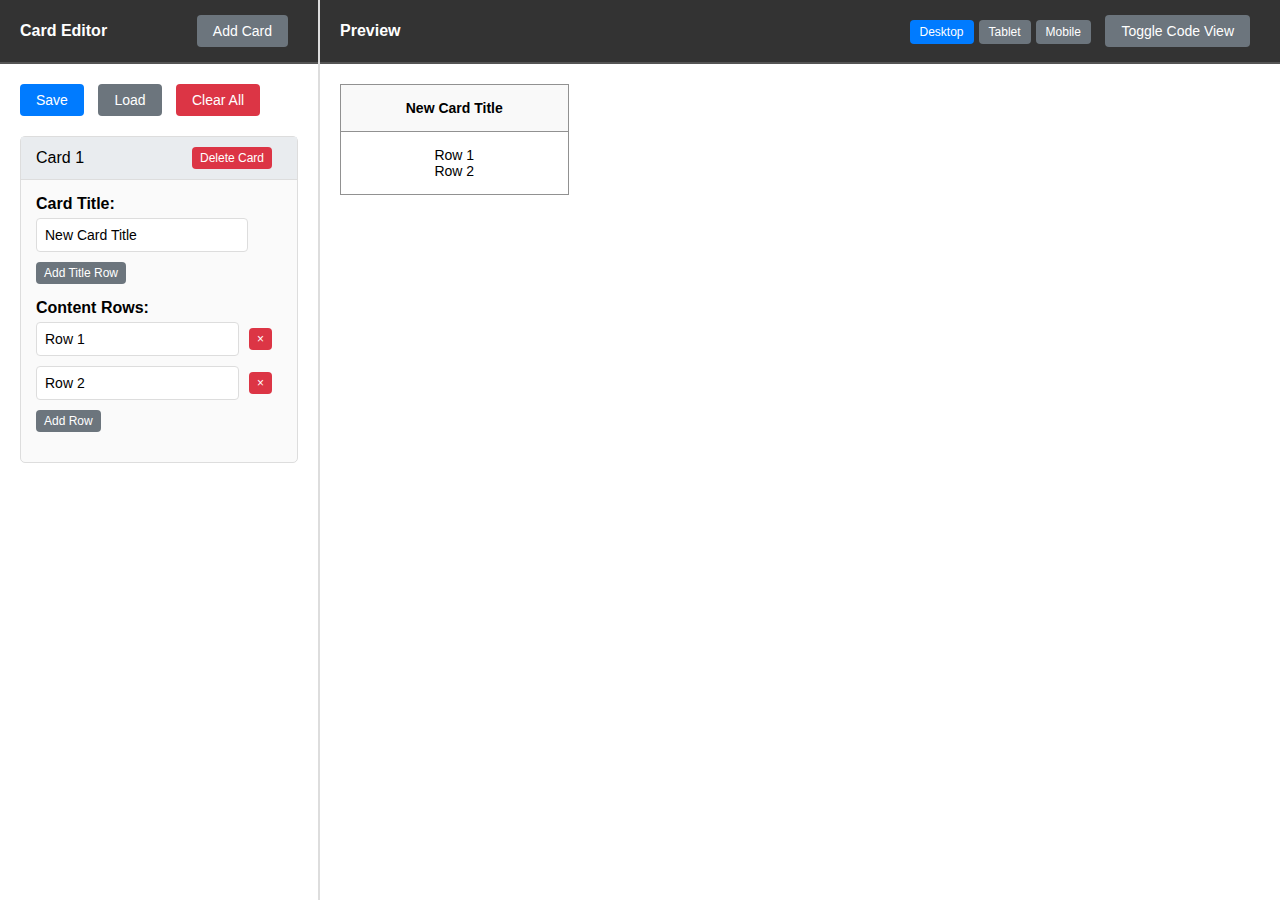
<file: index.html>
<!DOCTYPE html>
<html lang="en">
<head>
    <meta charset="UTF-8">
    <meta name="viewport" content="width=device-width, initial-scale=1.0, maximum-scale=1.0">
    <title>Spec Card Generator</title>
    <style>
        /* Original Card Styles */
        .specs-container {
            display: grid;
            grid-template-columns: repeat(4, 1fr);
            gap: 2px;
            margin-bottom: 50px;
        }

        .spec-card {
            border: 1px solid rgb(145, 145, 145);
            background-color: #ffffff;
            text-align: center;
            font-size: 14px;
        }

        .spec-header {
            background-color: #f9f9f9;
            padding: 15px;
            font-weight: bold;
            border-bottom: 1px solid rgb(145, 145, 145);
            min-height: 28px;
        }

        .spec-content {
            padding: 15px;
            word-break: break-word;
            white-space: normal;
        }

        .mobile-br,
        .mobile-hyphen {
            display: none;
        }

        @media (max-width: 768px) {
            .specs-container {
                grid-template-columns: repeat(2, 1fr);
            }
            .spec-card {
                font-size: 13px;
            }
            .spec-header,
            .spec-content {
                padding: 10px;
            }
            .mobile-br {
                display: inline;
            }
            .mobile-hyphen::after {
                content: "-";
            }
            .mobile-hyphen {
                display: inline;
            }
        }

        @media (max-width: 480px) {
            .specs-container {
                grid-template-columns: 1fr;
            }
            .spec-card {
                font-size: 12px;
            }
            .spec-header,
            .spec-content {
                padding: 8px;
            }
        }

        /* App Layout Styles */
        * {
            box-sizing: border-box;
        }

        body {
            font-family: Arial, sans-serif;
            margin: 0;
            padding: 0;
            background-color: #f5f5f5;
        }

        .app-container {
            display: flex;
            height: 100vh;
        }

        .editor-panel {
            width: 25%;
            background-color: #fff;
            border-right: 2px solid #ddd;
            overflow-y: auto;
            display: flex;
            flex-direction: column;
        }

        .preview-panel {
            width: 75%;
            background-color: #fff;
            overflow-y: auto;
            display: flex;
            flex-direction: column;
        }

        .panel-header {
            background-color: #333;
            color: white;
            padding: 15px 20px;
            font-weight: bold;
            display: flex;
            justify-content: space-between;
            align-items: center;
            position: sticky;
            top: 0;
            z-index: 100;
            border-bottom: 2px solid #555;
        }

        .editor-content {
            padding: 20px;
            flex: 1;
            overflow-y: auto;
        }

        .preview-content {
            padding: 20px;
            flex: 1;
            overflow-y: auto;
        }

        /* Control Styles */
        .controls {
            margin-bottom: 20px;
        }

        .btn {
            background-color: #007bff;
            color: white;
            border: none;
            padding: 8px 16px;
            cursor: pointer;
            border-radius: 4px;
            margin-right: 10px;
            font-size: 14px;
        }

        .btn:hover {
            background-color: #0056b3;
        }

        .btn-danger {
            background-color: #dc3545;
        }

        .btn-danger:hover {
            background-color: #c82333;
        }

        .btn-secondary {
            background-color: #6c757d;
        }

        .btn-secondary:hover {
            background-color: #545b62;
        }

        /* Card Editor Styles */
        .card-editor {
            border: 1px solid #ddd;
            margin-bottom: 20px;
            border-radius: 5px;
            background-color: #fafafa;
        }

        .card-editor-header {
            background-color: #e9ecef;
            padding: 10px 15px;
            border-bottom: 1px solid #ddd;
            display: flex;
            justify-content: space-between;
            align-items: center;
        }

        .form-group {
            margin-bottom: 15px;
        }

        .form-group label {
            display: block;
            margin-bottom: 5px;
            font-weight: bold;
        }

        .form-control {
            width: 100%;
            padding: 8px;
            border: 1px solid #ddd;
            border-radius: 4px;
            font-size: 14px;
        }

        textarea.form-control {
            resize: vertical;
            min-height: 100px;
        }

        .card-content {
            padding: 15px;
        }

        .row-editor {
            display: flex;
            margin-bottom: 10px;
            align-items: center;
        }

        .row-editor input {
            flex: 1;
            margin-right: 10px;
        }

        .btn-sm {
            padding: 4px 8px;
            font-size: 12px;
        }

        /* Code view styles */
        #codeArea {
            background-color: #f8f9fa;
            border: 1px solid #e9ecef;
            border-radius: 5px;
            padding: 15px;
            position: relative;
        }

        #codeArea pre {
            margin: 0;
            white-space: pre-wrap;
            word-wrap: break-word;
        }

        #codeArea code {
            background-color: transparent;
            color: #495057;
            font-family: 'Courier New', monospace;
            font-size: 12px;
            line-height: 1.4;
        }

        .copy-btn {
            position: absolute;
            top: 10px;
            right: 10px;
            background-color: #6c757d;
            color: white;
            border: none;
            padding: 5px 10px;
            cursor: pointer;
            border-radius: 4px;
            font-size: 12px;
            opacity: 0.8;
            transition: opacity 0.2s;
        }

        .copy-btn:hover {
            opacity: 1;
            background-color: #545b62;
        }

        .copy-btn.copied {
            background-color: #28a745;
        }

        /* Viewport switcher styles */
        .viewport-controls {
            display: flex;
            gap: 5px;
        }

        .viewport-btn {
            background-color: #6c757d;
            color: white;
            border: none;
            padding: 5px 10px;
            cursor: pointer;
            border-radius: 4px;
            font-size: 12px;
        }

        .viewport-btn:hover {
            background-color: #545b62;
        }

        .viewport-btn.active {
            background-color: #007bff;
        }

        .viewport-btn.active:hover {
            background-color: #0056b3;
        }

        /* Preview container with responsive simulation */
        .preview-container {
            transition: max-width 0.3s ease;
            margin: 0 auto;
        }

        .preview-container.desktop {
            max-width: 100%;
        }

        .preview-container.tablet {
            max-width: 768px;
            border: 2px solid #ddd;
            border-radius: 8px;
            overflow: hidden;
        }

        .preview-container.mobile {
            max-width: 480px;
            border: 2px solid #ddd;
            border-radius: 8px;
            overflow: hidden;
        }

        /* Force column layouts based on viewport simulation */
        .preview-container.tablet .specs-container {
            grid-template-columns: repeat(2, 1fr) !important;
        }

        .preview-container.mobile .specs-container {
            grid-template-columns: 1fr !important;
        }
    </style>
</head>
<body>
    <div class="app-container">
        <!-- Editor Panel -->
        <div class="editor-panel">
            <div class="panel-header">
                <span>Card Editor</span>
                <div>
                    <button class="btn btn-secondary" onclick="addCard()">Add Card</button>
                </div>
            </div>
            <div class="editor-content">
                <div class="controls">
                    <button class="btn" onclick="saveData()">Save</button>
                    <button class="btn btn-secondary" onclick="loadData()">Load</button>
                    <button class="btn btn-danger" onclick="clearAll()">Clear All</button>
                </div>
                <div id="cardsEditor">
                    <!-- Cards will be dynamically added here -->
                </div>
            </div>
        </div>

        <!-- Preview Panel -->
        <div class="preview-panel">
            <div class="panel-header">
                <span>Preview</span>
                <div>
                    <div class="viewport-controls" style="display: inline-flex; margin-right: 10px;">
                        <button class="viewport-btn active" onclick="setViewport('desktop')">Desktop</button>
                        <button class="viewport-btn" onclick="setViewport('tablet')">Tablet</button>
                        <button class="viewport-btn" onclick="setViewport('mobile')">Mobile</button>
                    </div>
                    <button class="btn btn-secondary" onclick="toggleView()">Toggle Code View</button>
                </div>
            </div>
            <div class="preview-content">
                <div class="preview-container desktop" id="previewContainer">
                    <div id="previewArea">
                        <!-- Preview content will be generated here -->
                    </div>
                </div>
                <div id="codeArea" style="display: none;">
                    <button class="copy-btn" onclick="copyCode()">Copy</button>
                    <pre><code id="generatedCode"></code></pre>
                </div>
            </div>
        </div>
    </div>

    <script>
        // Global variables
        let cards = [];
        let isCodeView = false;
        let cardIdCounter = 0;
        let currentViewport = 'desktop';

        // Initialize app
        function init() {
            loadData();
            if (cards.length === 0) {
                // Add a default card if none exist
                addCard();
            }
            renderEditor();
            updatePreview();
        }

        // Add new card
        function addCard() {
            console.log('addCard function called');
            const newCard = {
                id: ++cardIdCounter,
                title: ['New Card Title'],
                rows: ['Row 1', 'Row 2']
            };
            cards.push(newCard);
            console.log('Cards array:', cards);
            renderEditor();
            updatePreview();
        }

        // Delete card
        function deleteCard(cardId) {
            cards = cards.filter(card => card.id !== cardId);
            renderEditor();
            updatePreview();
        }

        // Update card title
        function updateCardTitle(cardId, rowIndex, newTitle) {
            const card = cards.find(c => c.id === cardId);
            if (card && card.title[rowIndex] !== undefined) {
                card.title[rowIndex] = newTitle;
                updatePreview();
            }
        }

        // Add title row to card
        function addTitleRow(cardId) {
            const card = cards.find(c => c.id === cardId);
            if (card) {
                card.title.push('New Title Row');
                renderEditor();
                updatePreview();
            }
        }

        // Delete title row from card
        function deleteTitleRow(cardId, rowIndex) {
            const card = cards.find(c => c.id === cardId);
            if (card && card.title.length > 1) {
                card.title.splice(rowIndex, 1);
                renderEditor();
                updatePreview();
            }
        }

        // Add row to card
        function addRow(cardId) {
            const card = cards.find(c => c.id === cardId);
            if (card) {
                card.rows.push('New Row');
                renderEditor();
                updatePreview();
            }
        }

        // Delete row from card
        function deleteRow(cardId, rowIndex) {
            const card = cards.find(c => c.id === cardId);
            if (card && card.rows.length > 1) {
                card.rows.splice(rowIndex, 1);
                renderEditor();
                updatePreview();
            }
        }

        // Update row content
        function updateRow(cardId, rowIndex, newContent) {
            const card = cards.find(c => c.id === cardId);
            if (card && card.rows[rowIndex] !== undefined) {
                card.rows[rowIndex] = newContent;
                updatePreview();
            }
        }

        // Escape HTML function
        function escapeHtml(text) {
            const div = document.createElement('div');
            div.textContent = text;
            return div.innerHTML;
        }

        // Render editor panel
        function renderEditor() {
            const editorContainer = document.getElementById('cardsEditor');
            editorContainer.innerHTML = '';

            cards.forEach(card => {
                const cardEditor = document.createElement('div');
                cardEditor.className = 'card-editor';
                cardEditor.innerHTML = `
                    <div class="card-editor-header">
                        <span>Card ${card.id}</span>
                        <button class="btn btn-danger btn-sm" onclick="deleteCard(${card.id})">Delete Card</button>
                    </div>
                    <div class="card-content">
                        <div class="form-group">
                            <label>Card Title:</label>
                            <div id="title-rows-${card.id}">
                                ${card.title.map((titleRow, index) => `
                                    <div class="row-editor">
                                        <input type="text" class="form-control" value="${escapeHtml(titleRow)}" 
                                               onchange="updateCardTitle(${card.id}, ${index}, this.value)"
                                               placeholder="Enter title (HTML allowed: &lt;br&gt;, &lt;sup&gt;, &lt;sub&gt;)">
                                        ${card.title.length > 1 ? 
                                            `<button class="btn btn-danger btn-sm" onclick="deleteTitleRow(${card.id}, ${index})">×</button>` : 
                                            '<div style="width: 24px;"></div>'
                                        }
                                    </div>
                                `).join('')}
                            </div>
                            <button class="btn btn-secondary btn-sm" onclick="addTitleRow(${card.id})">Add Title Row</button>
                        </div>
                        <div class="form-group">
                            <label>Content Rows:</label>
                            <div id="rows-${card.id}">
                                ${card.rows.map((row, index) => `
                                    <div class="row-editor">
                                        <input type="text" class="form-control" value="${escapeHtml(row)}" 
                                               onchange="updateRow(${card.id}, ${index}, this.value)"
                                               placeholder="Enter content (HTML allowed: &lt;br&gt;, &lt;sup&gt;, &lt;sub&gt;)">
                                        ${card.rows.length > 1 ? 
                                            `<button class="btn btn-danger btn-sm" onclick="deleteRow(${card.id}, ${index})">×</button>` : 
                                            '<div style="width: 24px;"></div>'
                                        }
                                    </div>
                                `).join('')}
                            </div>
                            <button class="btn btn-secondary btn-sm" onclick="addRow(${card.id})">Add Row</button>
                        </div>
                    </div>
                `;
                editorContainer.appendChild(cardEditor);
            });
        }

        // Generate HTML code
        function generateHTML() {
            const cardsHTML = cards.map(card => `
      <div class="spec-card">
        <div class="spec-header">${card.title.join('<br />\n        ')}</div>
        <div class="spec-content">
          ${card.rows.join('<br />\n          ')}
        </div>
      </div>`).join('\n      ');

            return `<!DOCTYPE html>
<html lang="de">
  <head>
    <meta charset="UTF-8" />
    <meta
      name="viewport"
      content="width=device-width, initial-scale=1.0, maximum-scale=1.0"
    />
    <style>
      body {
        font-family: Arial, sans-serif;
        padding: 0 10px 0 10px;
      }

      .specs-container {
        display: grid;
        grid-template-columns: repeat(4, 1fr);
        gap: 2px;
        margin-bottom: 50px;
      }

      .spec-card {
        border: 1px solid rgb(145, 145, 145);
        background-color: #ffffff;
        text-align: center;
        font-size: 14px;
      }

      .spec-header {
        background-color: #f9f9f9;
        padding: 15px;
        font-weight: bold;
        border-bottom: 1px solid rgb(145, 145, 145);
        min-height: 28px;
      }

      .spec-content {
        padding: 15px;
        word-break: break-word;
        white-space: normal;
      }

      .mobile-br,
      .mobile-hyphen {
        display: none;
      }

      @media (max-width: 768px) {
        .specs-container {
          grid-template-columns: repeat(2, 1fr);
        }
        .spec-card {
          font-size: 13px;
        }
        .spec-header,
        .spec-content {
          padding: 10px;
        }
        .mobile-br {
          display: inline;
        }
        .mobile-hyphen::after {
          content: "-";
        }
        .mobile-hyphen {
          display: inline;
        }
      }

      @media (max-width: 480px) {
        .specs-container {
          grid-template-columns: 1fr;
        }
        .spec-card {
          font-size: 12px;
        }
        .spec-header,
        .spec-content {
          padding: 8px;
        }
      }
    </style>
  </head>
  <body>
    <div class="specs-container">
      ${cardsHTML}
    </div>
  </body>
</html>`;
        }

        // Update preview
        function updatePreview() {
            const previewArea = document.getElementById('previewArea');
            const codeArea = document.getElementById('generatedCode');
            
            // Generate cards HTML for preview
            const cardsHTML = cards.map(card => `
                <div class="spec-card">
                    <div class="spec-header">${card.title.join('<br />')}</div>
                    <div class="spec-content">
                        ${card.rows.join('<br />')}
                    </div>
                </div>
            `).join('');
            
            previewArea.innerHTML = `<div class="specs-container">${cardsHTML}</div>`;
            codeArea.textContent = generateHTML();
        }

        // Save data to localStorage
        function saveData() {
            try {
                localStorage.setItem('specCards', JSON.stringify(cards));
                localStorage.setItem('cardIdCounter', cardIdCounter.toString());
                alert('Data saved successfully!');
            } catch (e) {
                alert('Error saving data: ' + e.message);
            }
        }

        // Load data from localStorage
        function loadData() {
            try {
                const savedCards = localStorage.getItem('specCards');
                const savedCounter = localStorage.getItem('cardIdCounter');
                
                if (savedCards) {
                    cards = JSON.parse(savedCards);
                    
                    // Convert old title format (string) to new format (array)
                    cards.forEach(card => {
                        if (typeof card.title === 'string') {
                            card.title = [card.title];
                        }
                    });
                    
                    renderEditor();
                    updatePreview();
                }
                if (savedCounter) {
                    cardIdCounter = parseInt(savedCounter);
                }
            } catch (e) {
                console.error('Error loading data:', e);
                cards = [];
                cardIdCounter = 0;
            }
        }

        // Clear all data
        function clearAll() {
            if (confirm('Are you sure you want to clear all cards?')) {
                cards = [];
                cardIdCounter = 0;
                renderEditor();
                updatePreview();
                localStorage.removeItem('specCards');
                localStorage.removeItem('cardIdCounter');
            }
        }

        // Toggle between preview and code view
        function toggleView() {
            isCodeView = !isCodeView;
            const previewArea = document.getElementById('previewArea');
            const codeArea = document.getElementById('codeArea');
            const toggleBtn = event.target;

            if (isCodeView) {
                previewArea.style.display = 'none';
                codeArea.style.display = 'block';
                toggleBtn.textContent = 'Show Preview';
            } else {
                previewArea.style.display = 'block';
                codeArea.style.display = 'none';
                toggleBtn.textContent = 'Toggle Code View';
            }
        }

        // Copy code to clipboard
        function copyCode() {
            const codeElement = document.getElementById('generatedCode');
            const copyBtn = document.querySelector('.copy-btn');
            
            if (navigator.clipboard && window.isSecureContext) {
                // Use modern clipboard API
                navigator.clipboard.writeText(codeElement.textContent).then(function() {
                    showCopyFeedback(copyBtn);
                }).catch(function(err) {
                    console.error('Could not copy text: ', err);
                    fallbackCopyText(codeElement.textContent, copyBtn);
                });
            } else {
                // Fallback for older browsers or non-secure contexts
                fallbackCopyText(codeElement.textContent, copyBtn);
            }
        }

        // Fallback copy method
        function fallbackCopyText(text, copyBtn) {
            const textArea = document.createElement('textarea');
            textArea.value = text;
            textArea.style.position = 'fixed';
            textArea.style.left = '-999999px';
            textArea.style.top = '-999999px';
            document.body.appendChild(textArea);
            textArea.focus();
            textArea.select();
            
            try {
                document.execCommand('copy');
                showCopyFeedback(copyBtn);
            } catch (err) {
                console.error('Fallback: Could not copy text: ', err);
            }
            
            document.body.removeChild(textArea);
        }

        // Show copy feedback
        function showCopyFeedback(copyBtn) {
            const originalText = copyBtn.textContent;
            copyBtn.textContent = 'Copied!';
            copyBtn.classList.add('copied');
            
            setTimeout(function() {
                copyBtn.textContent = originalText;
                copyBtn.classList.remove('copied');
            }, 2000);
        }

        // Set viewport for preview
        function setViewport(viewport) {
            currentViewport = viewport;
            const previewContainer = document.getElementById('previewContainer');
            const viewportButtons = document.querySelectorAll('.viewport-btn');
            
            // Update container class
            previewContainer.className = 'preview-container ' + viewport;
            
            // Update active button
            viewportButtons.forEach(btn => {
                btn.classList.remove('active');
                if (btn.textContent.toLowerCase() === viewport) {
                    btn.classList.add('active');
                }
            });
        }

        // Initialize when page loads
        document.addEventListener('DOMContentLoaded', init);
    </script>
</body>
</html>
</file>
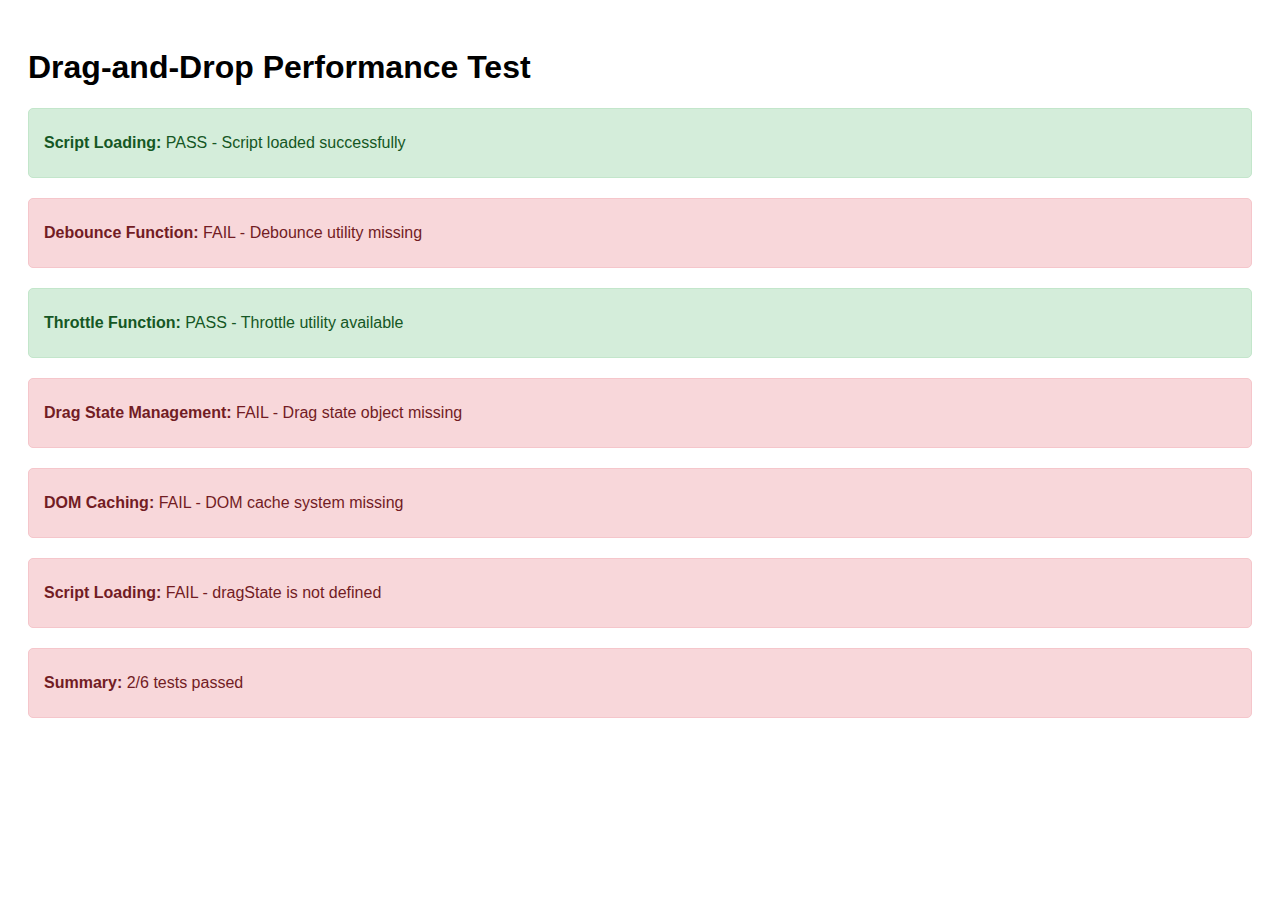
<file: test-performance.html>
<!DOCTYPE html>
<html lang="en">
<head>
    <meta charset="UTF-8">
    <meta name="viewport" content="width=device-width, initial-scale=1.0">
    <title>Performance Test</title>
    <style>
        body { font-family: Arial, sans-serif; padding: 20px; }
        .test-results { margin: 20px 0; padding: 15px; border: 1px solid #ddd; border-radius: 5px; }
        .pass { background-color: #d4edda; border-color: #c3e6cb; color: #155724; }
        .fail { background-color: #f8d7da; border-color: #f5c6cb; color: #721c24; }
        .test-item { margin: 10px 0; }
    </style>
</head>
<body>
    <h1>Drag-and-Drop Performance Test</h1>
    <div id="test-results"></div>

    <script>
        // Test if all optimizations are working
        function runPerformanceTests() {
            const results = [];
            const resultsDiv = document.getElementById('test-results');

            // Test 1: Check if script loads without errors
            try {
                fetch('script.js')
                    .then(response => response.text())
                    .then(script => {
                        eval(script);
                        results.push({ name: 'Script Loading', status: 'PASS', message: 'Script loaded successfully' });

                        // Test 2: Check if utility functions exist
                        if (typeof debounce === 'function') {
                            results.push({ name: 'Debounce Function', status: 'PASS', message: 'Debounce utility available' });
                        } else {
                            results.push({ name: 'Debounce Function', status: 'FAIL', message: 'Debounce utility missing' });
                        }

                        if (typeof throttle === 'function') {
                            results.push({ name: 'Throttle Function', status: 'PASS', message: 'Throttle utility available' });
                        } else {
                            results.push({ name: 'Throttle Function', status: 'FAIL', message: 'Throttle utility missing' });
                        }

                        // Test 3: Check if dragState object exists
                        if (typeof dragState === 'object' && dragState.hasOwnProperty('isDragging')) {
                            results.push({ name: 'Drag State Management', status: 'PASS', message: 'Drag state object available' });
                        } else {
                            results.push({ name: 'Drag State Management', status: 'FAIL', message: 'Drag state object missing' });
                        }

                        // Test 4: Check if DOM cache exists
                        if (typeof domCache === 'object' && typeof domCache.getEditorContainer === 'function') {
                            results.push({ name: 'DOM Caching', status: 'PASS', message: 'DOM cache system available' });
                        } else {
                            results.push({ name: 'DOM Caching', status: 'FAIL', message: 'DOM cache system missing' });
                        }

                        // Test 5: Check if touch device detection works
                        if (typeof dragState.isTouchDevice === 'boolean') {
                            results.push({ name: 'Touch Detection', status: 'PASS', message: `Touch device: ${dragState.isTouchDevice}` });
                        } else {
                            results.push({ name: 'Touch Detection', status: 'FAIL', message: 'Touch detection missing' });
                        }

                        displayResults(results);
                    })
                    .catch(error => {
                        results.push({ name: 'Script Loading', status: 'FAIL', message: error.message });
                        displayResults(results);
                    });
            } catch (error) {
                results.push({ name: 'Script Loading', status: 'FAIL', message: error.message });
                displayResults(results);
            }
        }

        function displayResults(results) {
            const resultsDiv = document.getElementById('test-results');
            resultsDiv.innerHTML = '';

            results.forEach(result => {
                const div = document.createElement('div');
                div.className = `test-results ${result.status.toLowerCase() === 'pass' ? 'pass' : 'fail'}`;
                div.innerHTML = `
                    <div class="test-item">
                        <strong>${result.name}:</strong> ${result.status} - ${result.message}
                    </div>
                `;
                resultsDiv.appendChild(div);
            });

            // Performance summary
            const passCount = results.filter(r => r.status === 'PASS').length;
            const totalTests = results.length;
            const summaryDiv = document.createElement('div');
            summaryDiv.className = `test-results ${passCount === totalTests ? 'pass' : 'fail'}`;
            summaryDiv.innerHTML = `
                <div class="test-item">
                    <strong>Summary:</strong> ${passCount}/${totalTests} tests passed
                </div>
            `;
            resultsDiv.appendChild(summaryDiv);
        }

        // Test performance characteristics
        function testPerformanceMetrics() {
            const performanceDiv = document.createElement('div');
            performanceDiv.className = 'test-results';
            performanceDiv.innerHTML = `
                <div class="test-item">
                    <strong>Performance Metrics:</strong><br>
                    • Hardware acceleration: ${CSS.supports('transform', 'translate3d(0, 0, 0)') ? 'Supported' : 'Not supported'}<br>
                    • Touch events: ${'ontouchstart' in window ? 'Supported' : 'Not supported'}<br>
                    • Vibration API: ${navigator.vibrate ? 'Supported' : 'Not supported'}<br>
                    • Request Animation Frame: ${typeof requestAnimationFrame === 'function' ? 'Supported' : 'Not supported'}<br>
                    • Passive events: ${(() => {
                        let supportsPassive = false;
                        try {
                            const opts = Object.defineProperty({}, 'passive', {
                                get: function() { supportsPassive = true; }
                            });
                            window.addEventListener("testPassive", null, opts);
                            window.removeEventListener("testPassive", null, opts);
                        } catch (e) {}
                        return supportsPassive;
                    })() ? 'Supported' : 'Not supported'}
                </div>
            `;
            document.getElementById('test-results').appendChild(performanceDiv);
        }

        // Run tests when page loads
        document.addEventListener('DOMContentLoaded', () => {
            runPerformanceTests();
            setTimeout(testPerformanceMetrics, 1000);
        });
    </script>
</body>
</html>
</file>
